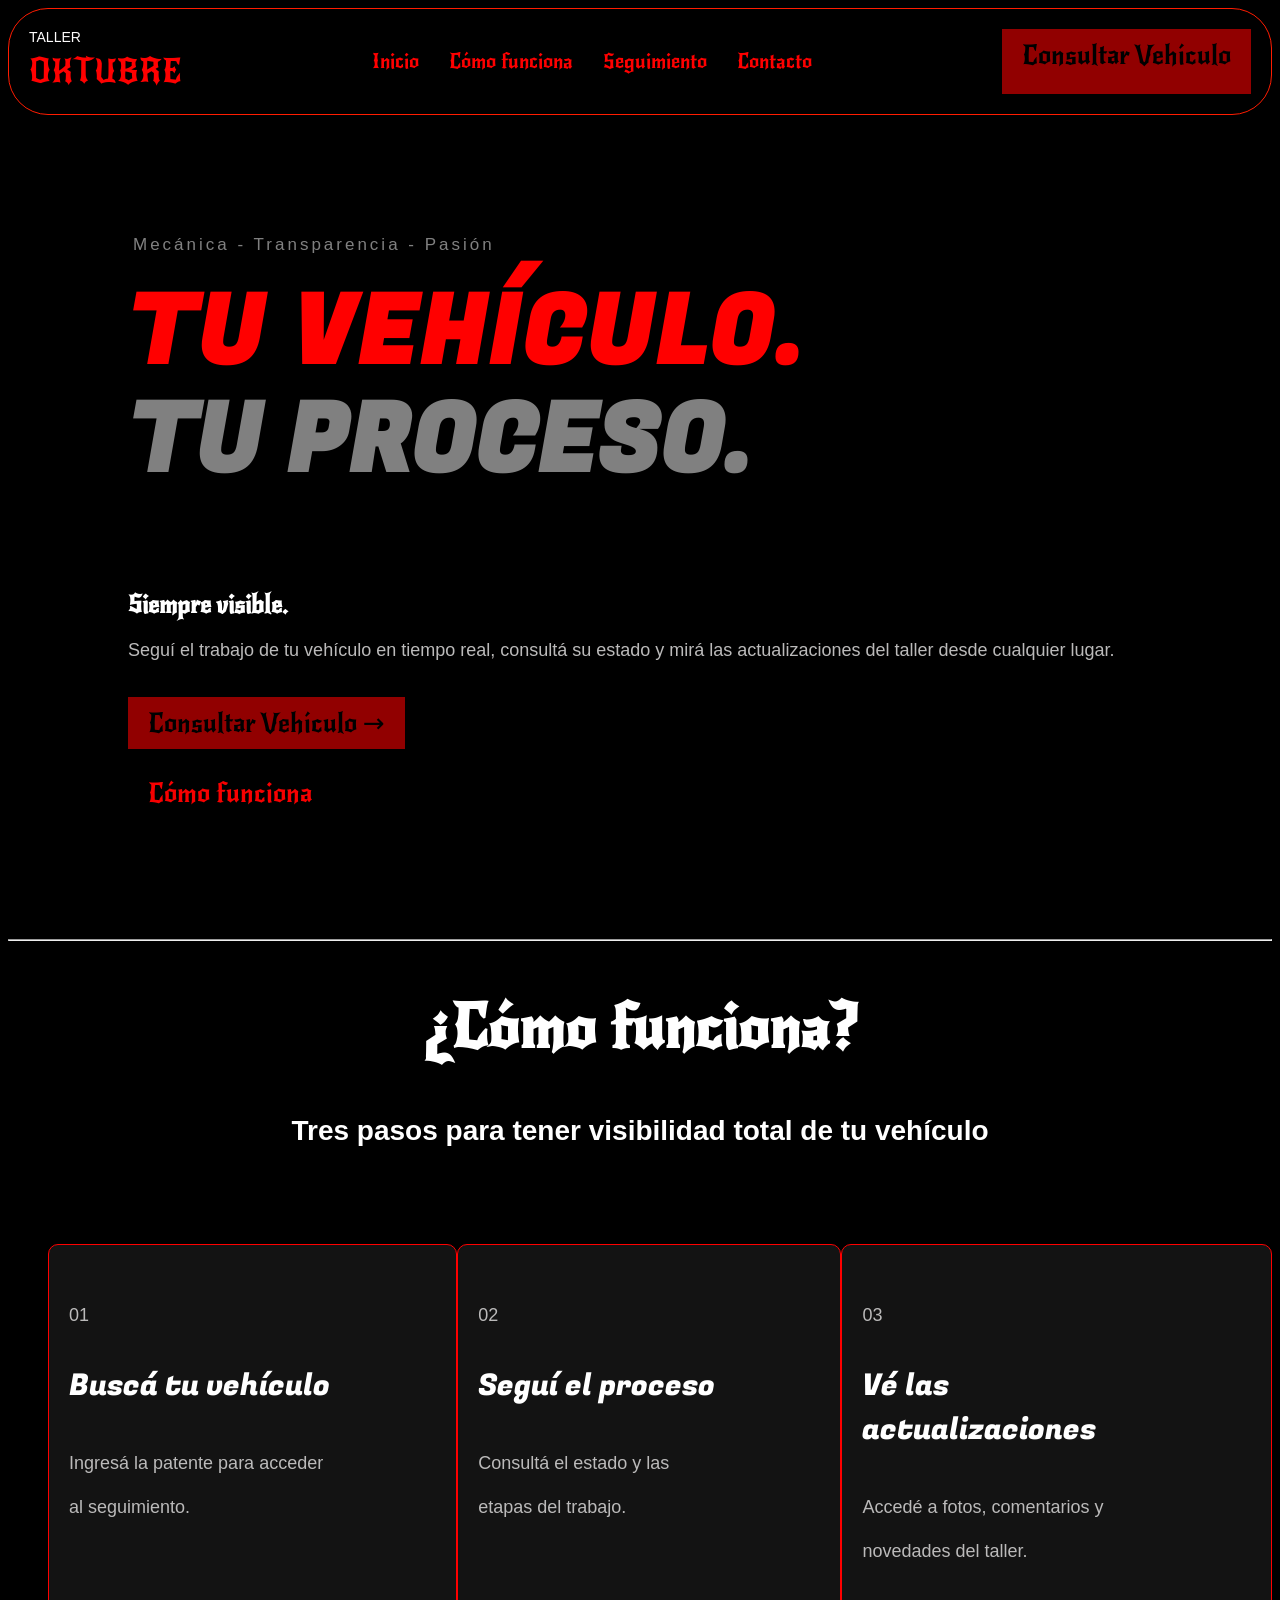
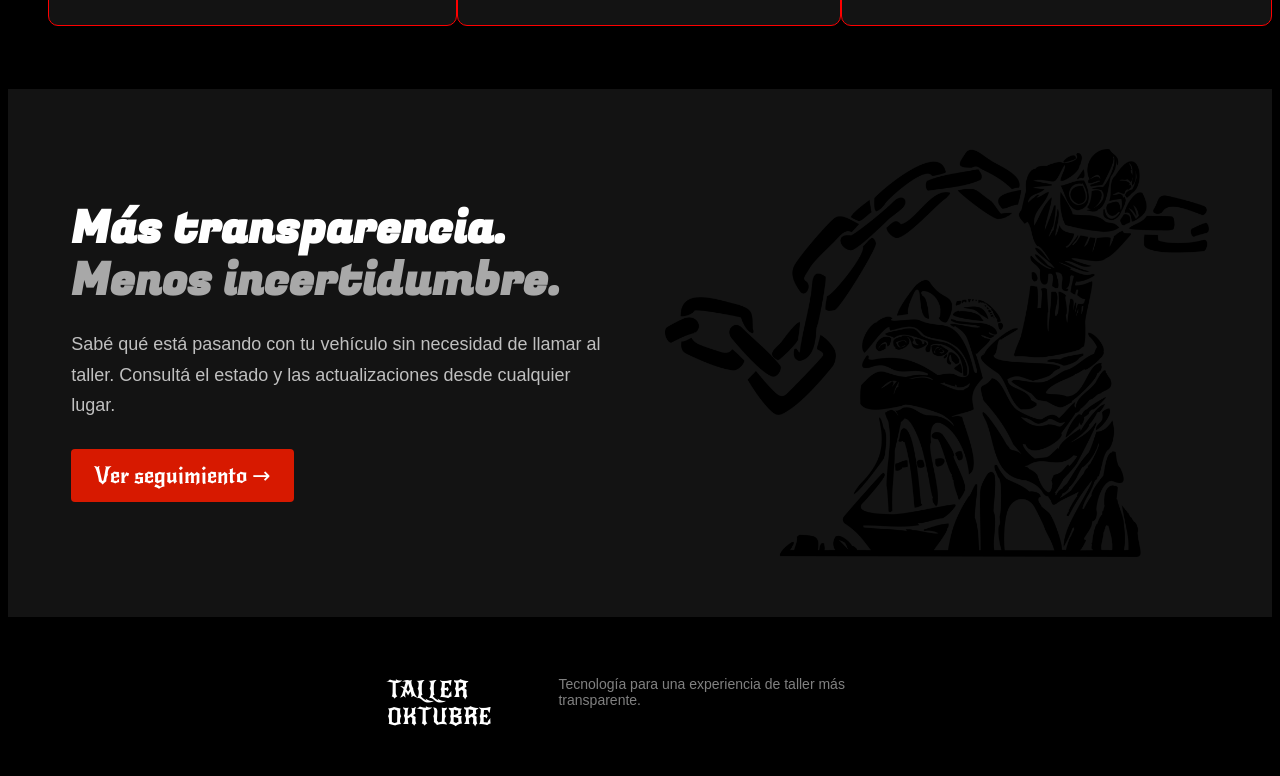
<file: index.html>
<!doctype html>
<html lang="es">
  <head>
    <meta charset="UTF-8" />
    <meta name="viewport" content="width=device-width, initial-scale=1.0" />
    <title>Taller Oktubre</title>
    <link rel="stylesheet" href="./style.css" />   

  </head>

  <body>
    <header id="Inicio" >
      <a href="#Inicio">
        <span class="title-normal">TALLER</span> 
        <span class="title-brand">OKTUBRE</span>
      </a>
      
      <nav class="nav-inicio">
          <a href="#Inicio">Inicio</a>
          <a href="#Funcionamiento">Cómo funciona</a>
          <a href="#Seguimiento">Seguimiento</a>
          <a href="#Contacto">Contacto</a>
          
      </nav>
      <a class="btn-inicio" href="consultarVehiculo.html">Consultar Vehículo</a>
  
    </header>
    
  
    <main>
      <div class="hero">
        <span class="hero-info">Mecánica - Transparencia - Pasión</span>

        <h1 class="hero-titulo">TU VEHÍCULO.</h1>
        <h2 class="hero-titulo2">TU PROCESO.</h2>
        <h2 class="hero-subtitulo">Siempre visible.</h2>
      

      <p>
        Seguí el trabajo de tu vehículo en tiempo real, consultá su estado y
        mirá las actualizaciones del taller desde cualquier lugar.
      </p>

      <br />

        <a class="hero-btn" href="consultarVehiculo.html">Consultar Vehículo →</a>

      <br/><br/>

        <a class="funcionamiento-btn" href="#Funcionamiento">Cómo funciona</a>
      
      </div>
      <hr>
      <section class="como-funciona" id="Funcionamiento">
        <h2>¿Cómo funciona?</h2>

        <h3>Tres pasos para tener visibilidad total de tu vehículo</h3>
        <br>

        <ol class="pasos-funcionamiento">
          <li class="tarjeta-funcionamiento"> 
            <span>01</span>
            
            <p>Buscá tu vehículo</p>
            <span>Ingresá la patente para acceder al seguimiento.</span>
          </li>

          <li class="tarjeta-funcionamiento">
            <span>02</span>
            <p>Seguí el proceso</p>
            <span>Consultá el estado y las etapas del trabajo.</span>
          </li>

          <li class="tarjeta-funcionamiento">
            <span>03</span>
            <p>Vé las actualizaciones</p>
            <span>Accedé a fotos, comentarios y novedades del taller.</span>
          </li>
        </ol>
      </section>
    </main>
    

    <section class="div-mas-transparencia" id="Seguimiento">

    <div class="transparencia-contenido">

        <!-- TEXTO A LA IZQUIERDA -->
        <div class="transparencia-texto">

            <h2 class="h2-mas-transparencia">
                Más transparencia.
            </h2>

            <h2 class="h2-menos-incertidumbre">
                Menos incertidumbre.
            </h2>

            <p>
                Sabé qué está pasando con tu vehículo
                sin necesidad de llamar al taller.
                Consultá el estado y las actualizaciones
                desde cualquier lugar.
            </p>

            <a class="ver-seguimiento-btn"
              href="consultarVehiculo.html">
                Ver seguimiento →
            </a>

        </div>

        <!-- IMAGEN A LA DERECHA -->
        <div class="transparencia-imagen">
            <img src="images/indio.png" alt="Imagen de Oktubre">
        </div>

    </div>

  </section>


    <br /><br /><br />
    
    <footer>
      <a href="#Inicio">
        <span class="title-footer">TALLER OKTUBRE</span>
      </a>
      <span class="info-footer">Tecnología para una experiencia de taller más transparente.</span>

    </footer>
  </body>
</html>
</file>
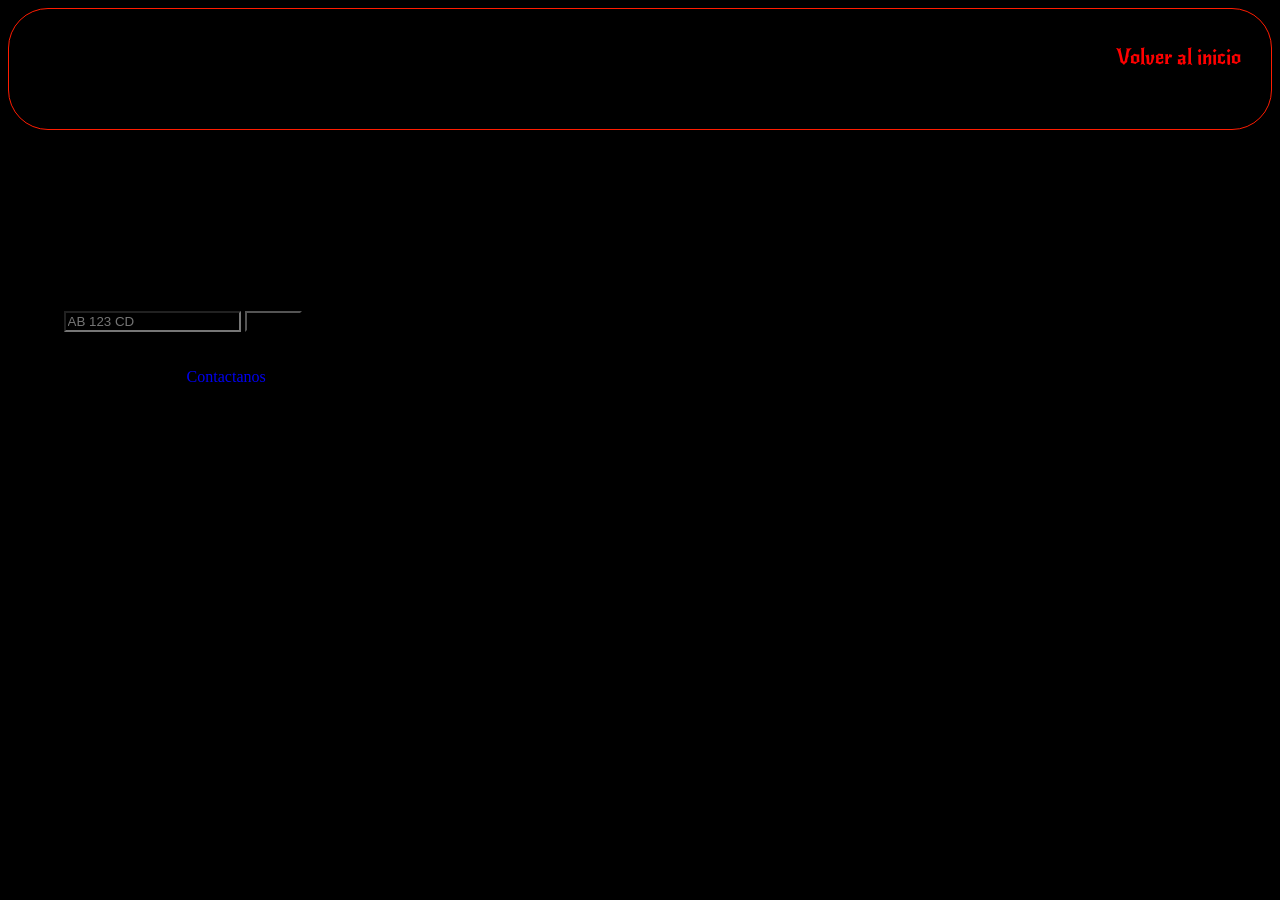
<file: consultarVehiculo.html>
<!doctype html>
<html lang="es">
<head>
    <meta charset="UTF-8" />
    <meta name="viewport" content="width=device-width, initial-scale=1.0" />
    <title>Consultá tu vehículo</title>
    <link rel="stylesheet" href="./style.css" />
</head>

<body>
    <header>
    <h1 id="Inicio">TALLER OKTUBRE</h1>
    <nav>
        <ul>
            
        <li><a class="btn" href="index.html">Volver al inicio</a></li>

        </ul>
    </nav>
    </header>

    <main>
    <br>
    <span>Inicio/Seguimiento</span>
    <br>
    <span>Seguimiento de tu vehículo</span>
    <h1>Consultá el estado de tu vehículo</h1>
    <h2>
        Ingresá la patente para acceder al progreso del trabajo en tiempo real.
    </h2>
    <form>
        <label for="patente">Patente:</label>
        <input 
        type="text" 
        placeholder="AB 123 CD"
        id="patente"
        name="patente"
        />
        <button type="submit">Buscar</button>
        </form>
        <br />
        <span>Formato: dos letras, tres números, dos letras(o la patente anterior).</span>
        <br />
        <span>¿No encontrás tu vehículo? <a href="#Contacto">Contactanos</a></span>
    </main>
    <br />
    
    <footer> 
        <ul>
            <li><strong>Usá la patente del vehículo</strong> <br>
            <span>La que figura en la recepción del taller</span></li>
            <br/>
            <li><strong>Datos en tiempo real</strong> <br>
            <span>El estado se actualiza a medida que avanza el trabajo</span></li>
            <br/>            
        </ul>
    </footer>

</body>
</html>
</file>
<file: style.css>
@import url('https://fonts.googleapis.com/css2?family=Fugaz+One&family=New+Rocker&display=swap');

* {
    background-color: #000000;
    box-sizing: border-box;
    text-decoration: none;

}

header {
    display: flex;
    justify-content: space-between;
    text-align: justify;
    padding: 20px;
    border-radius: 40px 40px 40px 40px;
-webkit-border-radius: 40px 40px 40px 40px;
-moz-border-radius: 40px 40px 40px 40px;
border: 1px solid #ff1c00;
}

.nav-inicio {
    display: flex;
    justify-content: space-between;
    text-align: justify;
    padding: 0px;
    border-radius: 40px 40px 40px 40px;
    gap: 10px;
}

.title-normal {
    font-size: 14px;
    color: #fdfbfb;
    font-family: arial, Helvetica, sans-serif;
    margin-bottom: 7px;
    display: flex;
    
}

.title-brand {
    font-size: 32px;
    color: #ff0000;
    font-family: "New Rocker", system-ui;
}

header nav a {
    color: #ff0000;
    text-decoration: none;
    font-size: 20px;
    margin: 20px 10px;
    font-family: "New Rocker", system-ui;
}

header nav a:hover {
    color: #ffffff;
    transition: 0.3s;
}

.btn-inicio {
    font-size: 26px;
    color:#000000;
    background-color: #ff000091;
    font-family: "New Rocker", system-ui;
    padding: 10px 20px;
    text-decoration: none;
    display: flex;
    text-align: right;
}

.btn-inicio:hover {
    background-color: #000000;
    color: #ff0000;
    transition: 0.3s;
    border: 1px solid #ff0000;
}

.hero {
    
    flex-direction: column;
    margin: 120px;  
    

}

.hero-info {
    margin-bottom: 20px;
    color: grey;
    font-size: 17px;
    font-family:Arial, Helvetica, sans-serif;
    letter-spacing: 3px;
    padding: 5px;

}

.hero-titulo {
    font-size: 95px;
    letter-spacing: 3px;
    font-family: "Fugaz One", sans-serif;
    font-weight: bold;
    margin-top: 10px;
    color: #ff0000;
}

.hero-titulo2 {
    display: flex;
    font-size: 95px;
    letter-spacing: 1px;
    font-family: "Fugaz One", sans-serif;
    gap: 34px;
    color: grey;
    margin-top:-95px;
}

.hero-subtitulo {
    font-family: "New Rocker", system-ui;
    color: white;
    font-size: 24px;
    margin-top: 18px;
}

div p {
    font-family: "arial", Helvetica, sans-serif;
    color: #bbbaba;
    font-size: 18px;
    margin-top: 18px;
    text-align: justify;
}

.hero-btn {
    font-size: 26px;
    color: #000000;
    background-color: #ff000091;
    font-family: "New Rocker", system-ui;
    padding: 10px 20px;
    text-decoration: none;
    display: inline-flex;
}

.hero-btn:hover {
    background-color: #000000;
    color: #ff0000;
    transition: 0.3s;
    border: 1px solid #ff0000;
}

.funcionamiento-btn {
    font-size: 26px;
    color: #f70000;
    background-color: #00000091;
    font-family: "New Rocker", system-ui;
    padding: 10px 20px;
    text-decoration: none;
    display: inline-flex;
}

.funcionamiento-btn:hover {
    background-color: #f30000;
    color: #000000;
    transition: 0.3s;
    border: 1px solid grey;
}


.como-funciona {
    color: white;
    text-align: center;
    font-size: 40px;
    font-family: "New Rocker", system-ui;

}

.como-funciona h3  {
    font-size: 28px;
    color: #ffffff;
    font-family: arial, Helvetica, sans-serif;
}

.pasos-funcionamiento {
    display: flex;
    justify-content: space-between; 
    font-size: 20px;
    color: #ffffff;
    font-family: arial, Helvetica, sans-serif;
    margin-top: 20px;

}

.pasos-funcionamiento p{
    background-color: rgb(19, 19, 19);
    
}


.tarjeta-funcionamiento {
    text-align: left;
    font-family: "Fugaz One", sans-serif;
    font-size: 30px;
    display: inline-block;
    background-color: rgb(19, 19, 19);
    border: 1px solid #ff0000;
    padding-top: 45px; padding-bottom: 55px; padding-left: 20px; padding-right: 125px;
    border-radius: 10px;
}

.tarjeta-funcionamiento span {
    background-color: rgb(19, 19, 19);
    font-family: "arial", Helvetica, sans-serif;
    color: #bbbaba;
    font-size: 18px;
    margin-top: 18px;
    text-align: justify;
}

.div-mas-transparencia {
    background-color: #131313;
    padding: 60px 5%;
    margin-top: 5%;
}

.transparencia-contenido {
    display: flex;
    flex-direction: row;
    align-items: center;
    gap: 50px;
    background-color: #131313;
    max-width: 1300px;
    margin: 0 auto;
}

/* TEXTO A LA IZQUIERDA */

.transparencia-texto {
    flex: 1;
    min-width: 0;
    background-color: #131313;
    display: flex;
    flex-direction: column;
    align-items: flex-start;
}

/* TITULOS */

.h2-mas-transparencia,
.h2-menos-incertidumbre {
    background-color: #131313;
    font-family: "Fugaz One", sans-serif;
    font-size: clamp(30px, 3.5vw, 55px);
    line-height: 1.15;
    padding: 0;
    margin: 0;
}

.h2-mas-transparencia {
    color: #ffffff;
    background-color: #131313;
}

.h2-menos-incertidumbre {
    color: #a8a8a8;
    background-color: #131313;
}

/* PARRAFO */

.transparencia-texto p {
    background-color: #131313;
    color: #c0c0c0;
    font-family: Arial, Helvetica, sans-serif;
    font-size: 18px;
    line-height: 1.7;
    text-align: left;

    margin: 22px 0 0;
}

/* BOTON */

.ver-seguimiento-btn {
    display: inline-flex;
    align-items: center;
    justify-content: center;

    margin-top: 28px;
    padding: 12px 22px;

    background-color: #d71900;
    color: #ffffff;
    font-family: "New Rocker", system-ui;
    font-size: 22px;

    text-decoration: none;
    border: 1px solid transparent;
    border-radius: 4px;
    transition: 0.3s;
}

.ver-seguimiento-btn:hover {
    background-color: #000000;
    color: #ff1c00;
    border-color: #ff1c00;
}

.transparencia-imagen {
    background-color: #131313;
    flex: 1;
    min-width: 0;
}

.transparencia-imagen img {
background-color: #131313;
    display: block;
    width: 100%;
    max-width: 550px;
    height: auto;
    margin-left: auto;

}


/*footer*/

footer {
    display: flex;
    justify-content: space-between;
    padding: 5px 30%; padding-bottom: 3%;


}



.title-footer {
    font-size: 22px;
    color: #ffffff;
    font-family: "New Rocker", system-ui;
    
}


.info-footer {
    font-size: 14px;
    font-family: Arial, Helvetica, sans-serif;
    color: grey;

}
</file>
